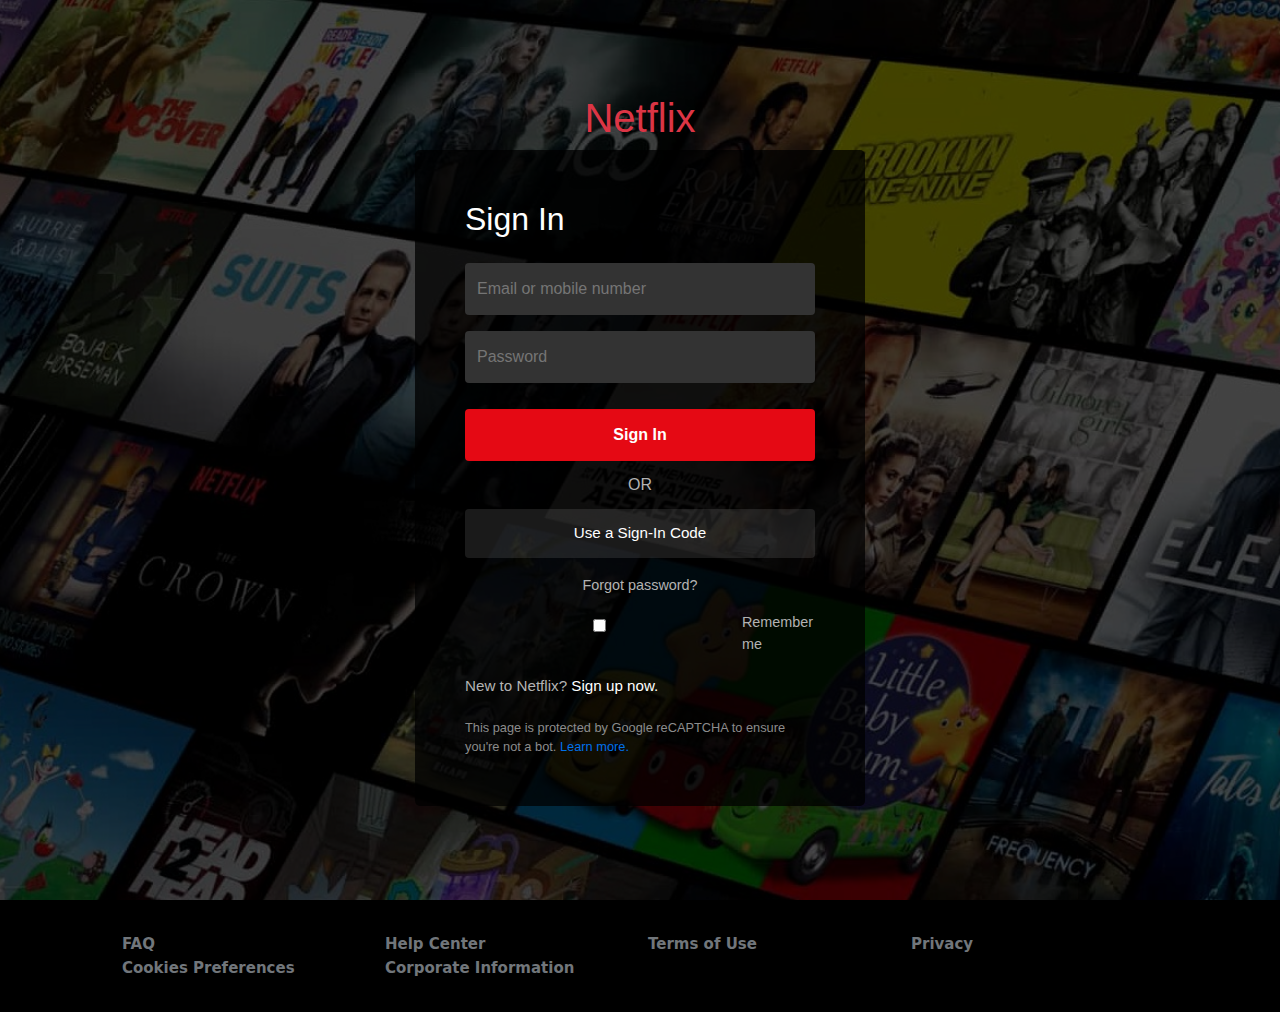
<file: signin.html>
<!DOCTYPE html>
<html lang="en">
<head>
    <meta charset="UTF-8">
    <meta name="viewport" content="width=device-width, initial-scale=1.0">
    <title>Netflix Sign In</title>
    <link rel="stylesheet" href="signin.css">
    <link href="https://cdn.jsdelivr.net/npm/bootstrap@5.3.0/dist/css/bootstrap.min.css" rel="stylesheet">
</head>
<body>
    <main>
    <div class="overlay">
        <h1><a href="index.html"  class="text-danger" style=" text-decoration: none;">Netflix</a></h1>
        <div class="signin-container">
            <h1>Sign In</h1>
            <form>
                <input type="text" placeholder="Email or mobile number">
                <input type="password" placeholder="Password">

                <button class="signin-btn">Sign In</button>

                <div class="or">OR</div>

                <button class="code-btn">Use a Sign-In Code</button>

                <div class="forgot">
                    <a href="#">Forgot password?</a>
                </div>

                <div class="remember">
                    <input type="checkbox" id="remember">
                    <label for="remember">Remember me</label>
                </div>

                <div class="signup">
                    New to Netflix? <a href="#">Sign up now.</a>
                </div>

                <div class="captcha">
                    This page is protected by Google reCAPTCHA to ensure you're not a bot.
                    <a href="#">Learn more.</a>
                </div>
            </form>
        </div>
    </div>
    </main>
    <footer style="background-color: black;">
        <div class="grids">
            <div>
                <ul>
                    <li><a href="#">FAQ</a></li>
                    <li><a href="#">Cookies Preferences</a></li>
                </ul>
            </div>
            <div>
                <ul>
                    <li><a href="#">Help Center</a></li>
                    <li><a href="#">Corporate Information</a></li>
                </ul>
            </div>
            <div>
                <ul>
                    <li><a href="#">Terms of Use</a></li>
                </ul>
            </div>
            <div>
                <ul>
                    <li><a href="#">Privacy</a></li>
                </ul>
            </div>
        </div>
    </footer>
</body>
</html>
</file>
<file: signin.css>
/* Background */
main {
    margin: 0;
    padding: 0;
    font-family: Arial, sans-serif;
    background: url('zgeTuV2.jpg') center/cover no-repeat;
}

/* Dark overlay */
.overlay {
    width: 100%;
    height: 100vh;
    background: rgba(0,0,0,0.65);
    display: flex;
    justify-content: center;
    align-items: center;
    flex-direction: column;
}

/* Sign-in box */
.signin-container {
    width: 450px;
    background: rgba(0,0,0,0.75);
    padding: 50px;
    border-radius: 5px;
    color: white;
}

/* Title */
.signin-container h1 {
    font-size: 2rem;
    margin-bottom: 25px;
}

/* Input fields */
.signin-container input {
    width: 100%;
    padding: 14px 12px;
    margin-bottom: 16px;
    background: #333;
    border: none;
    border-radius: 4px;
    color: white;
    font-size: 1rem;
}

/* Red Sign In button */
.signin-btn {
    width: 100%;
    padding: 14px;
    background: #e50914;
    border: none;
    border-radius: 4px;
    font-size: 1rem;
    font-weight: bold;
    color: white;
    cursor: pointer;
    margin-top: 10px;
}

.signin-btn:hover {
    background: #f6121d;
}

/* Divider text */
.or {
    text-align: center;
    margin: 12px 0;
    color: #b3b3b3;
}

/* Sign-in code button */
.code-btn {
    width: 100%;
    padding: 13px;
    background: rgba(255,255,255,0.1);
    border: none;
    border-radius: 4px;
    font-size: 0.95rem;
    color: white;
    cursor: pointer;
}

.code-btn:hover {
    background: rgba(255,255,255,0.2);
}

/* Forgot password */
.forgot {
    text-align: center;
    margin: 15px 0;
}

.forgot a {
    color: #b3b3b3;
    text-decoration: none;
    font-size: 0.9rem;
}

.forgot a:hover {
    text-decoration: underline;
}

/* Remember me */
.remember {
    display: flex;
    align-items: center;
    gap: 8px;
    margin-bottom: 20px;
    color: #b3b3b3;
    font-size: 0.9rem;
}

/* Sign up */
.signup {
    margin-top: 15px;
    color: #b3b3b3;
    font-size: 0.95rem;
}

.signup a {
    color: white;
    text-decoration: none;
}

.signup a:hover {
    text-decoration: underline;
}

/* Recaptcha notice */
.captcha {
    margin-top: 20px;
    font-size: 0.8rem;
    color: #8c8c8c;
}

.captcha a {
    color: #0071eb;
    text-decoration: none;
}

.captcha a:hover {
    text-decoration: underline;
}
.grids {
    display: grid;
    grid-template-columns: repeat(4, 1fr);
    gap: 1rem;
    max-width: 1100px;
    margin: 0 auto;
    padding: 2rem;
}
.grids > div ul {
    list-style: none;
    padding: 0;
    margin: 0;
}
.grids a {
    font-size: 15px;
    color: #71767b;
    text-decoration: none;
    font-weight: 640;
}
</file>
